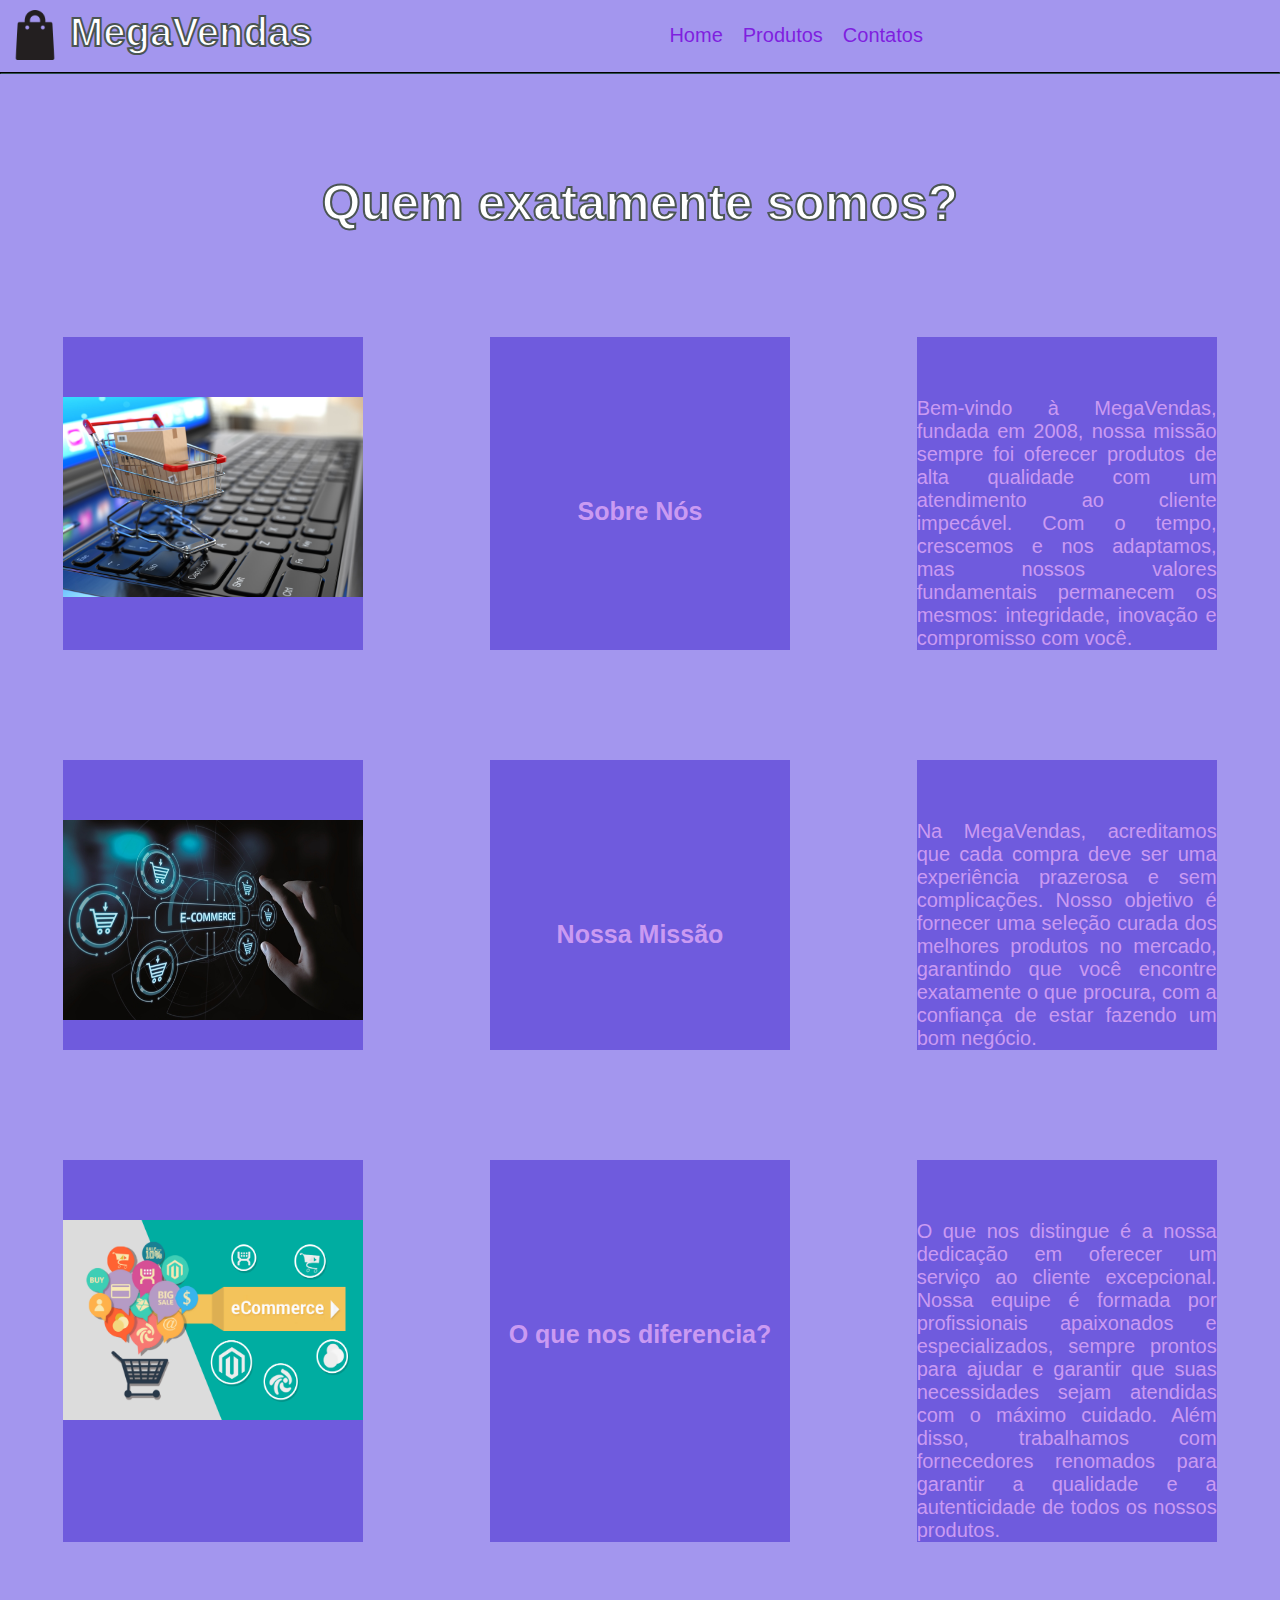
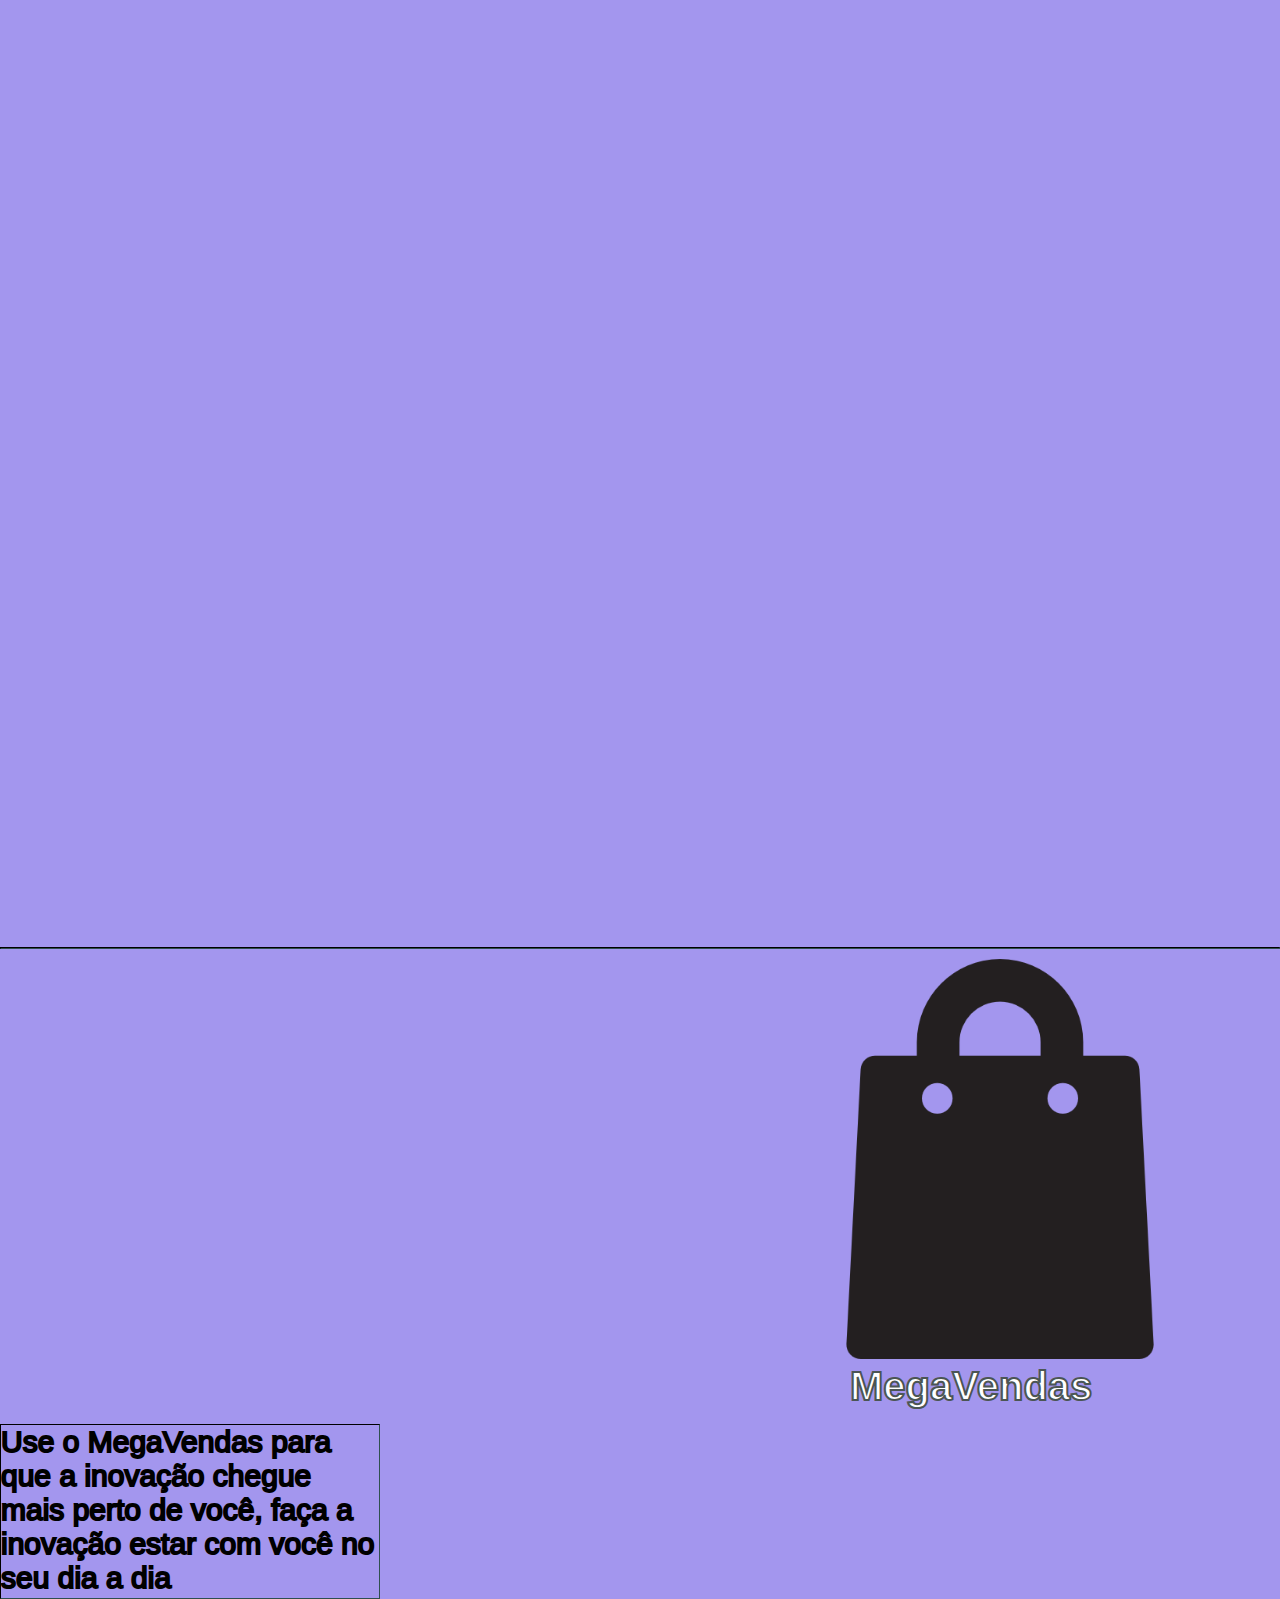
<file: index.html>
<!DOCTYPE html>
<html lang="pt-br">
<head>
    <meta charset="UTF-8">
    <meta name="viewport" content="width=device-width, initial-scale=1.0">
    <link rel="shortcut icon" href="img/imagem_da_logo.png">
    <link rel="stylesheet" href="css/menu.css">
    <title>MegaVendas</title>
    <style>
        body{
            background-color: rgb(163, 150, 238);
            font-family: Verdana, Geneva, Tahoma, sans-serif;
            font-size: 20px;
            font-style: normal;
        }
    </style>
</head>
<body>
<header>
    <img src="img/imagem_da_logo.png" alt="Logo">
    <h1>MegaVendas</h1>
    <nav id="menu">
        <ul>
            <li><a href="index.html">Home</a></li>
            <li><a href="produtos.html">Produtos</a></li>
            <li><a href="contatos.html">Contatos</a></li>

        </ul>
    </nav>
</header>
 <hr>

    <h2>Quem exatamente somos?</h2>
    <div class="container">
    <div class="item"><img src="img/imagem de lado.jpg" alt="computador com carrinho de fazer compra"></div>
    <div class="item"><h1>Sobre Nós</h1></div>
    <div class="item"><p>Bem-vindo à MegaVendas, fundada em 2008, nossa missão sempre foi oferecer produtos de alta qualidade com um atendimento ao cliente impecável. Com o tempo, crescemos e nos adaptamos, mas nossos valores fundamentais permanecem os mesmos: integridade, inovação e compromisso com você.</p></div>
    </div>

    <div class="container">
        <div class="item"><img src="img/imagem_de_lado2.jpeg" alt="imagem"></div>
        <div class="item"><h1>Nossa Missão</h1></div>
        <div class="item"><p>Na MegaVendas, acreditamos que cada compra deve ser uma experiência prazerosa e sem complicações. Nosso objetivo é fornecer uma seleção curada dos melhores produtos no mercado, garantindo que você encontre exatamente o que procura, com a confiança de estar fazendo um bom negócio.</p></div>
    </div>

    <div class="container">
        <div class="item"><img src="img/imagem_de_lado3.png" alt="imagem"></div>
        <div class="item"><h1>O que nos diferencia?</h1></div>
        <div class="item"><p>O que nos distingue é a nossa dedicação em oferecer um serviço ao cliente excepcional. Nossa equipe é formada por profissionais apaixonados e especializados, sempre prontos para ajudar e garantir que suas necessidades sejam atendidas com o máximo cuidado. Além disso, trabalhamos com fornecedores renomados para garantir a qualidade e a autenticidade de todos os nossos produtos.</p></div>
    </div>

    

<footer>
<hr>
    <img src="img/imagem_da_logo.png" alt="Logo">
    <h1>MegaVendas</h1>
    <p>Use o MegaVendas para que a inovação chegue mais perto de você, faça a inovação estar com você no seu dia a dia</p>
</footer>


</body>
</html>
</file>
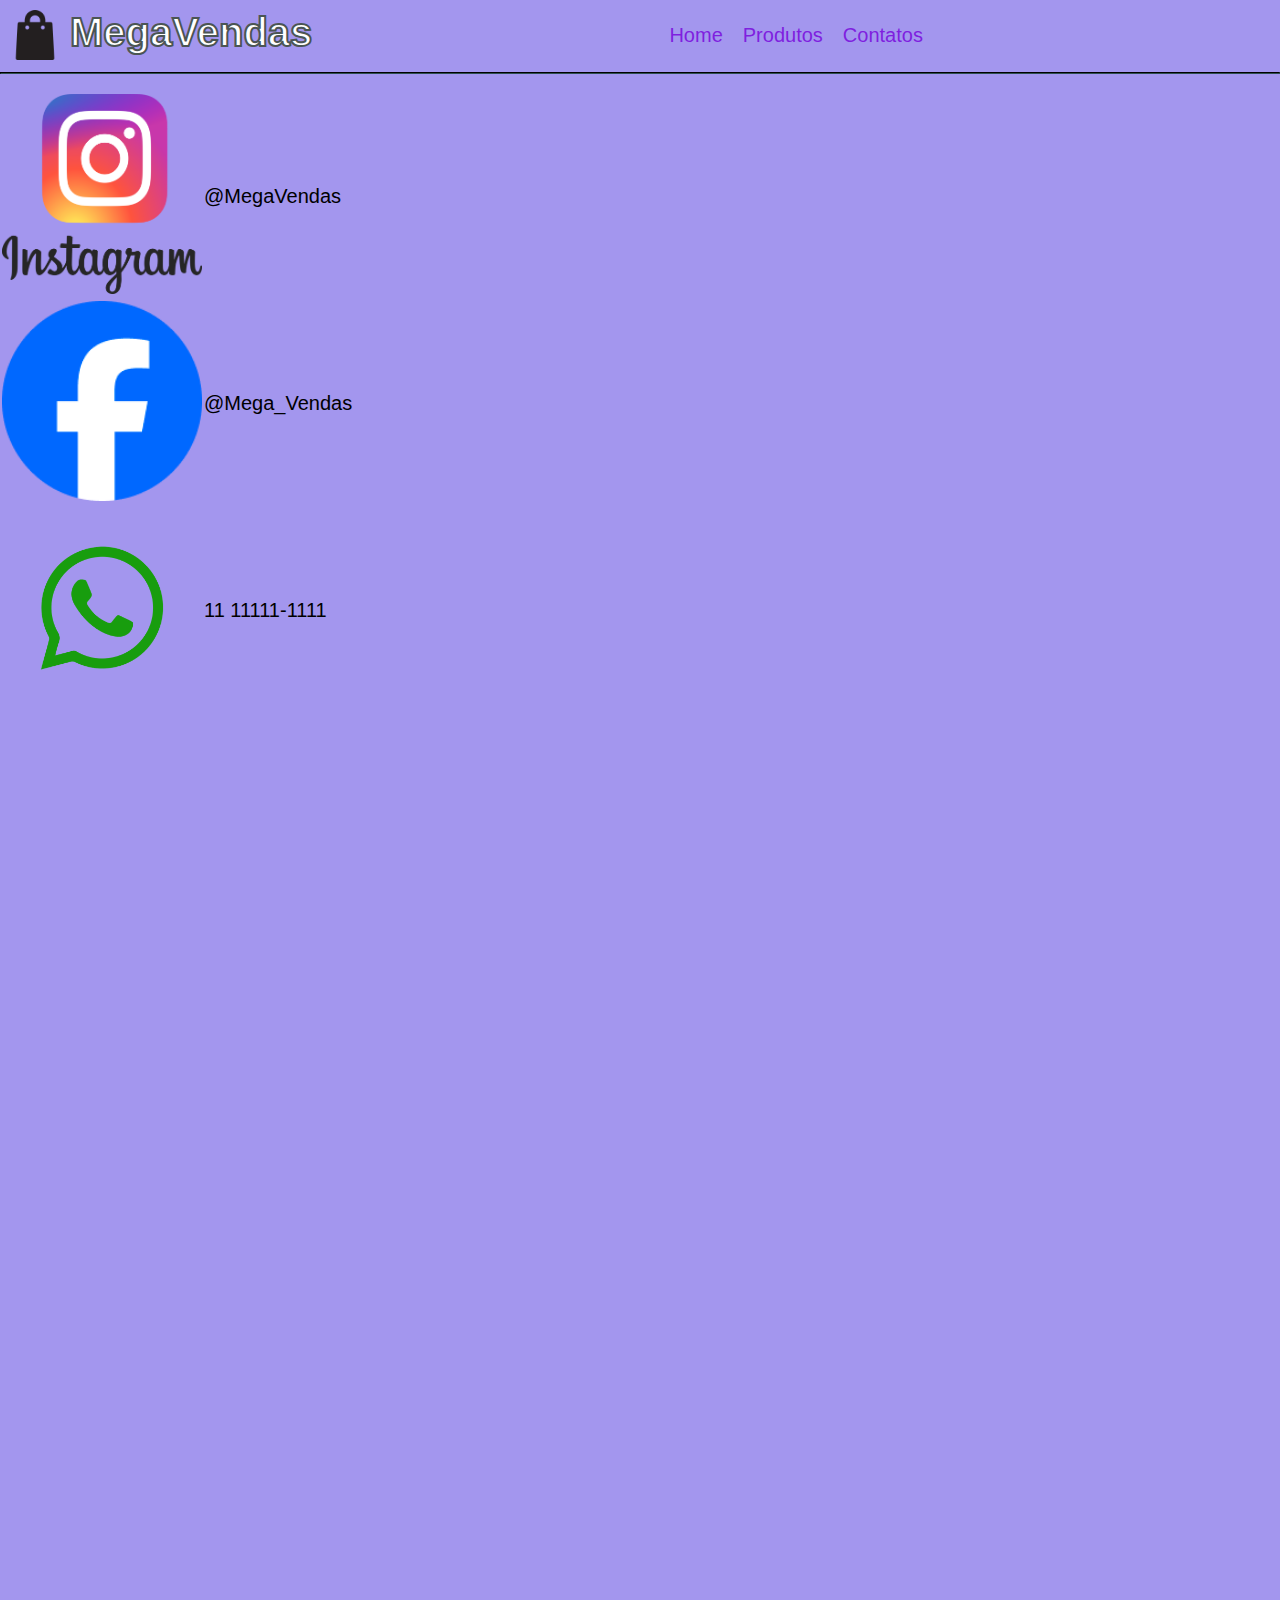
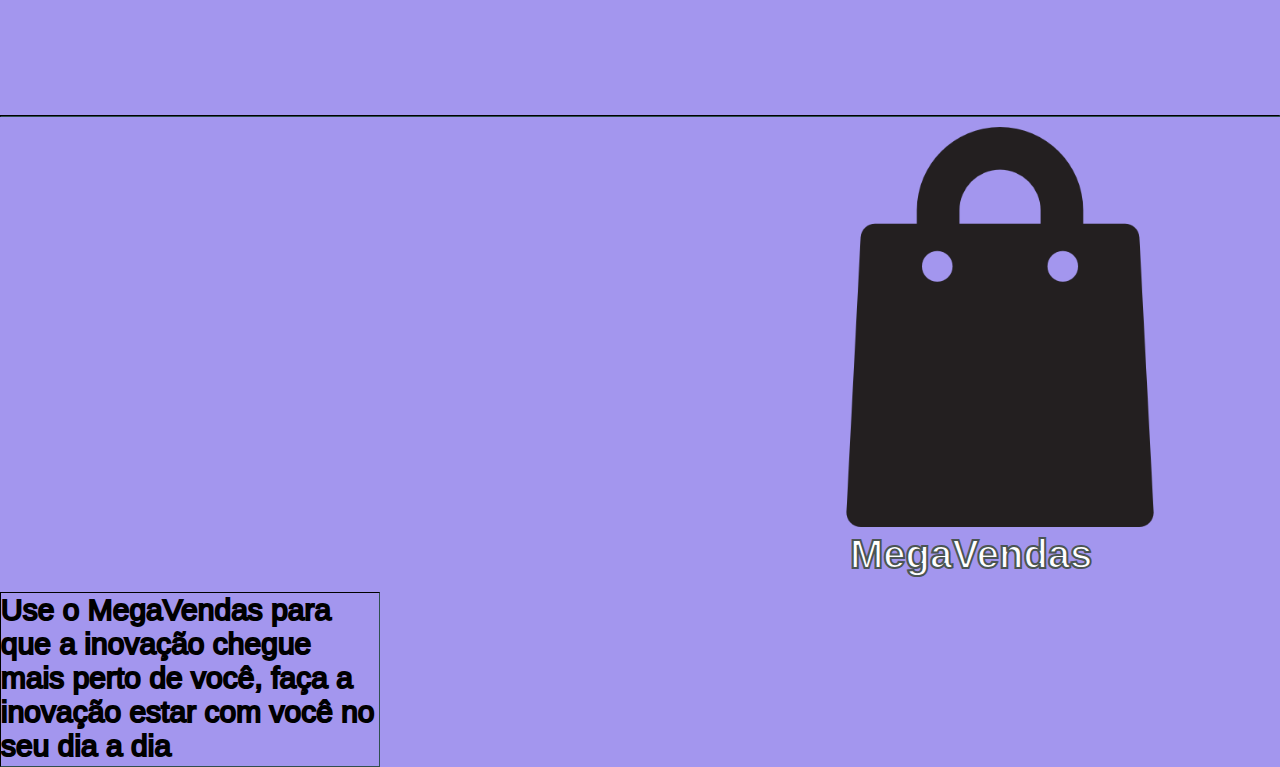
<file: contatos.html>
<!DOCTYPE html>
<html lang="pt-br">
<head>
    <meta charset="UTF-8">
    <meta name="viewport" content="width=device-width, initial-scale=1.0">
    <link rel="shortcut icon" href="img/imagem_da_logo.png">
    <link rel="stylesheet" href="css/menu.css">
    <title>MegaVendas</title>
        <style>
        body{
            background-color: rgb(163, 150, 238);
            font-family: Verdana, Geneva, Tahoma, sans-serif;
            font-size: 20px;
            font-style: normal;
        }
        </style>
</head>
        <body>
        <header>
            <img src="img/imagem_da_logo.png" alt="Logo Avião">
            <h1>MegaVendas</h1>
            <nav id="menu">
                <ul>
                    <li><a href="index.html">Home</a></li>
                    <li><a href="produtos.html">Produtos</a></li>
                    <li><a href="contatos.html">Contatos</a></li>
        
                </ul>
            </nav>
        </header>
         <hr>
            <table>
                <tr>
                    <td></td>
                    <td></td>
                </tr>
                <tr>
                    <td><img src="img/instagram.png" width="200px" height="200px" alt="instagram"></td>
                    <td>@MegaVendas</td>
                </tr>
                <tr>
                    <td><img src="img/facebook.png" width="200px" height="200px" alt="facebook"></td>
                    <td>@Mega_Vendas</td>
                </tr>
                <tr>
                    <td><img src="img/WhatsApp.png" width="200px" height="200px" alt="WhatsApp"></td>
                    <td>11 11111-1111</td>
                </tr>

            </table>
        
        <footer>
        <hr>
            <img src="img/imagem_da_logo.png" alt="Logo Avião">
            <h1>MegaVendas</h1>
            <p>Use o MegaVendas para que a inovação chegue mais perto de você, faça a inovação estar com você no seu dia a dia</p>
        </footer>
        
        
        </body>
        </html>
</file>
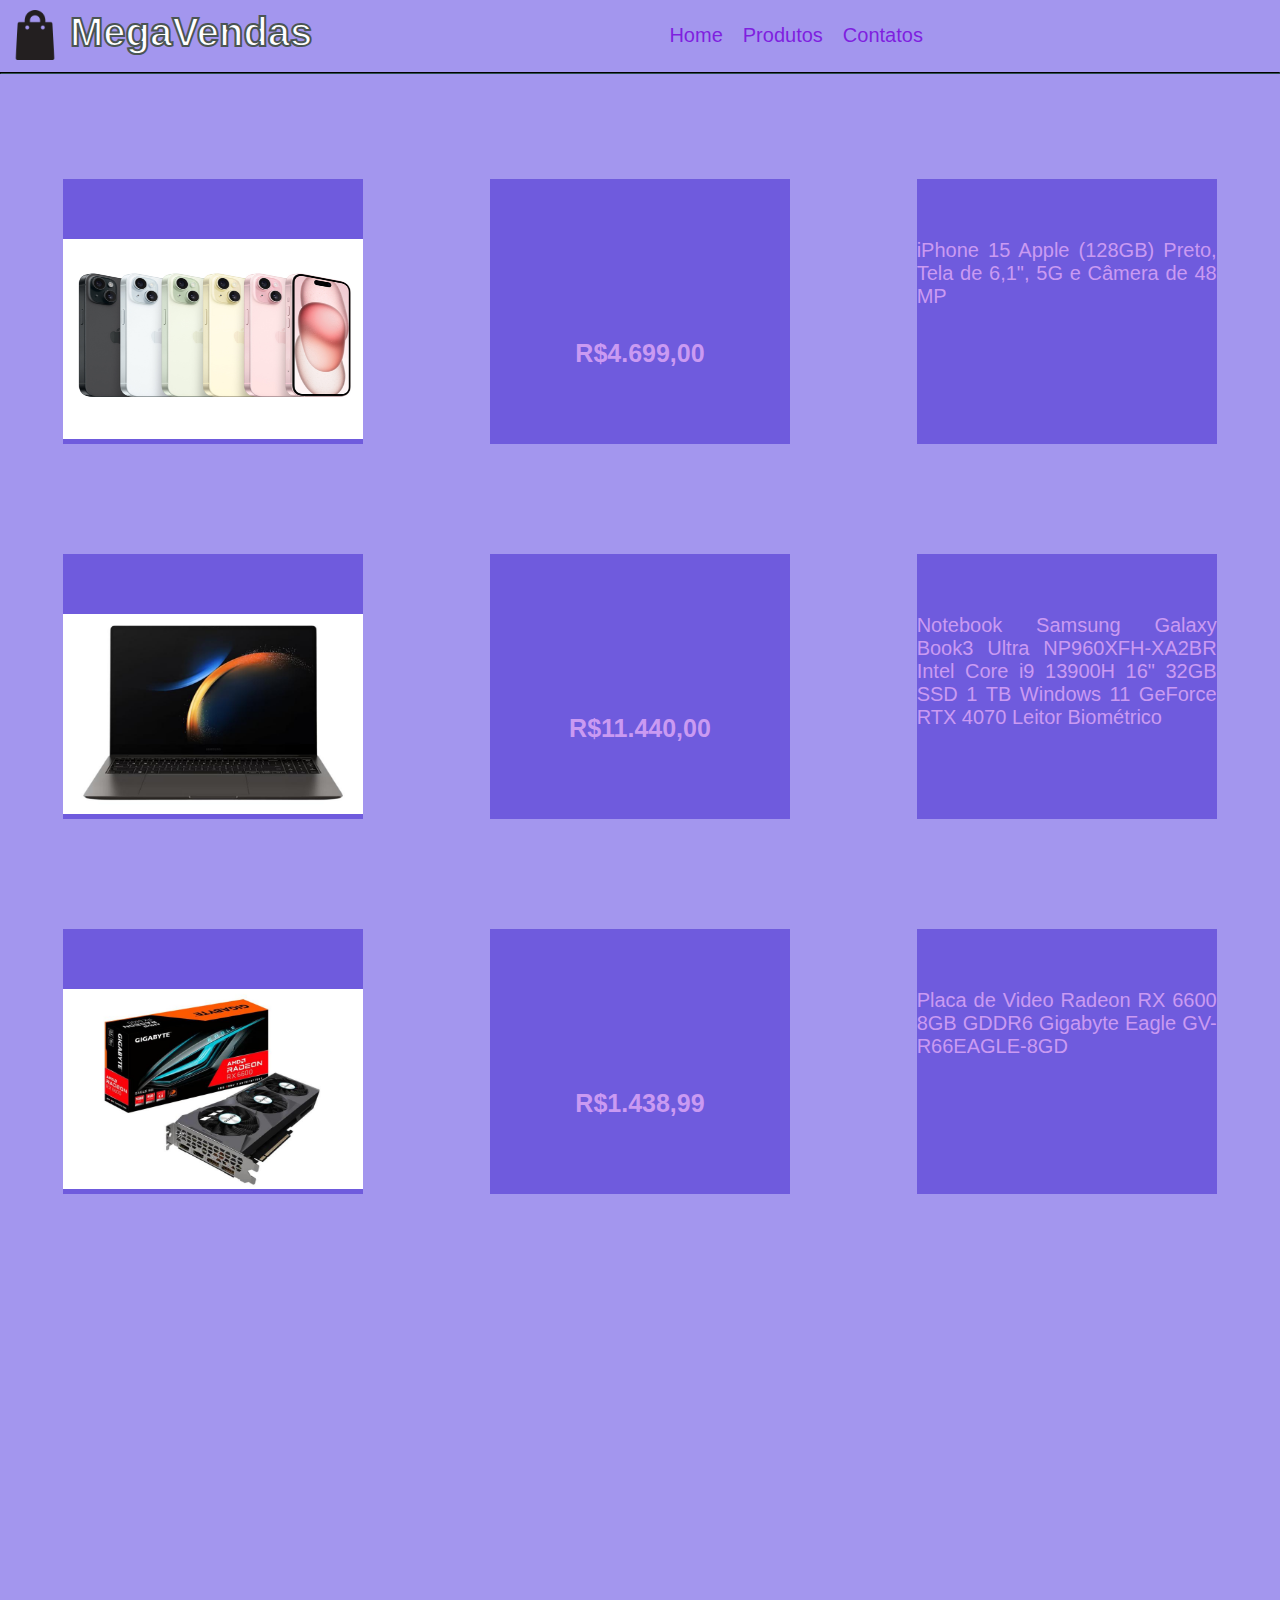
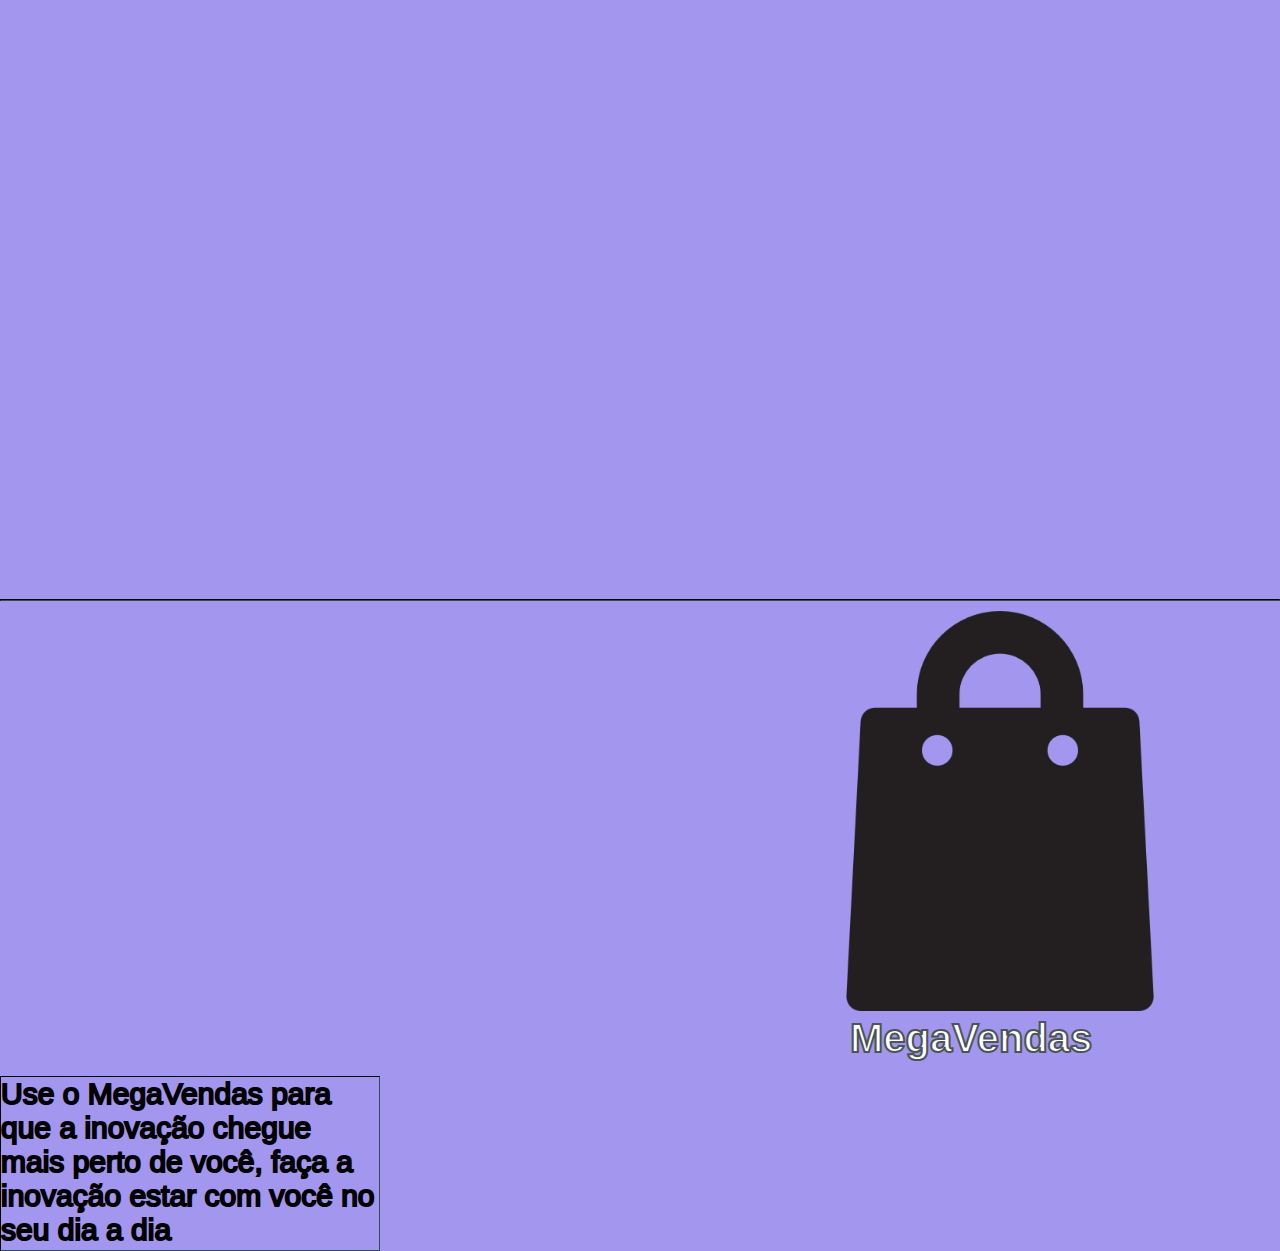
<file: produtos.html>
<!DOCTYPE html>
<html lang="pt-br">
<head>
    <meta charset="UTF-8">
    <meta name="viewport" content="width=device-width, initial-scale=1.0">
    <link rel="shortcut icon" href="img/imagem_da_logo.png">
    <link rel="stylesheet" href="css/menu.css">
    <title>MegaVendas</title>
    <style>
        body{
            background-color: rgb(163, 150, 238);
            font-family: Verdana, Geneva, Tahoma, sans-serif;
            font-size: 20px;
            font-style: normal;
        }
    </style>
</head>
<body>
<header>
    <img src="img/imagem_da_logo.png" alt="logo">
    <h1>MegaVendas</h1>
    <nav id="menu">
        <ul>
            <li><a href="index.html">Home</a></li>
            <li><a href="produtos.html">Produtos</a></li>
            <li><a href="contatos.html">Contatos</a></li>

        </ul>
    </nav>
</header>
 <hr>
    <div class="container">
        <div class="item"><img src="img/Iphone.jpeg" alt="Iphone 15"></div>
        <div class="item"><h1>R$4.699,00</h1></div>
        <div class="item">iPhone 15 Apple (128GB) Preto, Tela de 6,1", 5G e Câmera de 48 MP</div>
    </div>

    <div class="container">
        <div class="item"><img src="img/notebook.jpg" alt="Notebook"></div>
        <div class="item"><h1>R$11.440,00</h1></div>
        <div class="item">Notebook Samsung Galaxy Book3 Ultra NP960XFH-XA2BR Intel Core i9 13900H 16" 32GB SSD 1 TB Windows 11 GeForce RTX 4070 Leitor Biométrico</div>
    </div>
    <div class="container">
        <div class="item"><img src="img/Placa_de_video.jpg" alt="Placa de vídeo"></div>
        <div class="item"><h1>R$1.438,99</h1></div>
        <div class="item">Placa de Video Radeon RX 6600 8GB GDDR6 Gigabyte Eagle GV-R66EAGLE-8GD</div>
    </div>
    

<footer>
<hr>
    <img src="img/imagem_da_logo.png" alt="logo">
    <h1>MegaVendas</h1>
    <p>Use o MegaVendas para que a inovação chegue mais perto de você, faça a inovação estar com você no seu dia a dia</p>
</footer>


</body>
</html>
</file>
<file: css/menu.css>
*{margin: 0; padding: 0;}
hr {
    display: block;
    margin-top: 0.1em;
    margin-bottom: 0.8em;
    margin-left: auto;
    margin-right: auto;
    border-style: inset;
    border-width: 1px;
    border-color: darkslategray;
  }


header img{
width: 50px; /*Largura*/
height: 50px; /*Altura*/
margin: 10px; /*Espaçamento entre as margens*/
}
header h1{
color: rgb(255, 255, 255); /*Cor do texto*/
-webkit-text-stroke: 2px rgb(75, 85, 84); /*Contorno no texto*/
padding-top: 10px; /*Espaçamento entre o topo e o texto*/
}
#menu ul { /*ID para lista*/
    list-style: none; /*Sem nenhum estilo de lista*/
}


#menu li {
    position: relative; /*Posição da lista relativa*/
}


#menu li a {
    color: rgb(127, 31, 223);
    text-decoration: none; /*Sem nenhuma decoração no texto*/
    padding: 5px 10px; /*Espaçamento entre os objetos*/
    display: block; /*Não haver movimentação no display*/
}




#menu li a:hover{
    background:#333; /*Fundo do efeito*/
    color:#fff;/*Cor do texto no efeito*/
    text-shadow:0px 0px 5px #fff;  /*Sombra do efeito*/
}


#menu li  ul{
    position:absolute;
    top:25px; /*Espaçamento do topo*/
    left:0; /*Espaçamento da esquerda*/
    background-color:#fff;
    display:none;
}  


#menu li:hover ul, #menu li.over ul{
    display:block;}


header, #menu, #menu ul{
   display: flex;
}


#menu{
   flex: 1; /* isto é para a nav ocupar a largura toda menos a logo */
   justify-content: center; /* alinha horizontalmente */
   align-items: center; /* alinha verticalmente */
}


  footer hr {
    margin-top: 1000px;
    margin-bottom: 0.5em;
    margin-left: auto;
    margin-right: auto;
    border-style: inset;
    border-width: 1px; /*Largura da borda*/
    border-color: darkslategray; /*Cor da borda*/
  }


  footer img{
    width: 400px;
    height: 400px;
    margin-left: 800px;
    }
    footer h1{
    color: rgb(255, 255, 255);
    -webkit-text-stroke: 2px rgb(75, 85, 84);
    margin-left: 850px;
    padding-bottom: 15px;
    }
    footer p{
        margin-left: auto;
        border-style: inset;
        border-width: 1px; /*Largura da borda*/
        border-color: darkslategray; /*Cor da borda*/
        -webkit-text-stroke: 2px;
        padding-bottom: 3px;
        font-size: 30px;
        margin-right: 900px;
    }


.container{
    display: grid; /*Validando que o estilo de layout será GRID*/
    grid-template-columns: repeat(3, 1fr);/*Número de colunas que será dividida o GRID*/
    gap: 10px;/*espaço entre linhas e colunas*/
    padding: 5px;/*espaçamento entre items*/
    margin-top: 100px;/*espaçamento entre o TOPO da tela*/
}
.item{
    background-color: rgba(73, 49, 209, 0.575);
    text-align: justify;/*Testo justificado*/
    color: rgb(202, 154, 242);
    width: 300px;
    margin: 0 auto;/*centraliza*/
}
.item h1{
    text-align: center;
    margin: 0 auto;
    padding-top: 100px;
    font-size: 25px;
}
.item{
    margin:0 auto;
    padding-top: 60px;
}
.item img{
    width:300px;
    height:200px
}
h2{
    font-family:'Segoe UI', Tahoma, Geneva, Verdana, sans-serif;
    font-size: 50px;
    text-align: center;
    margin-top: 100px;
    color: rgb(255, 255, 255);
    -webkit-text-stroke: 2px rgb(75, 85, 84);

}
</file>
